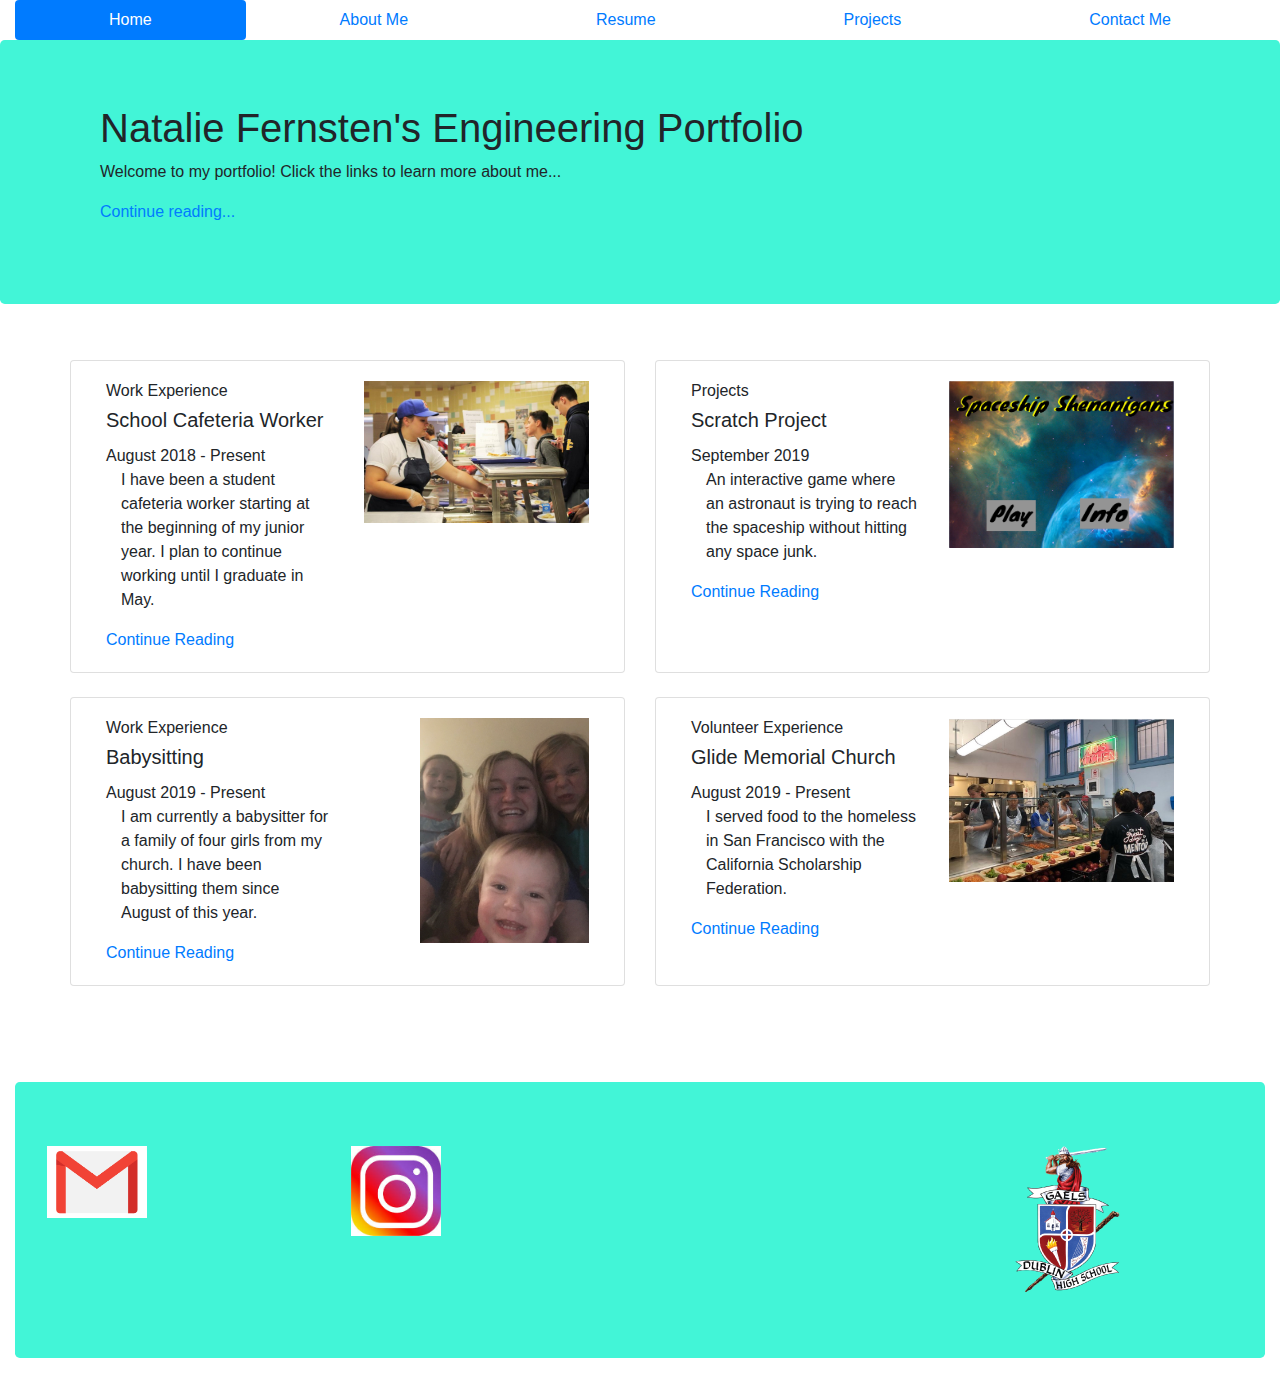
<file: index.html>
<!DOCTYPE html>
<html>
  <head>
    <meta charset="utf-8">
    <title></title>
    <link href="./Bootstrap_4.3.1/css/bootstrap.css" rel="stylesheet" type="text/css">
  </head>

<!-- I got this code from Bootstrap-->
  <body>
    <div class="container-fluid">
      <ul class="nav nav-pills nav-fill">
        <li class="nav-item">
          <a class="nav-item nav-link active Home" href="index.html">Home</a>
        </li>
        <li class="nav-item">
          <a class="nav-item nav-link About Me" href="Fernsten_AboutMe.html">About Me</a>
        </li>
        <li class="nav-item">
          <a class="nav-item nav-link Resume" href="Fernsten_Resume.html">Resume</a>
        </li>
        <li class="nav-item">
          <a class="nav-item nav-link Projects" href="Fernsten_Projects.html">Projects</a>
        </li>
        <li class="nav-item">
          <a class="nav-item nav-link Contact Me" href="Fernsten_ContactMe.html">Contact Me</a>
        </li>
      </ul>
    </div>

<!-- I got this code from Bootstrap-->
<div class="jumbotron">
  <header class="container">
    <h1 class="col-sm-12">Natalie Fernsten's Engineering Portfolio</h1>
    <p class="col-sm-8">Welcome to my portfolio! Click the links to learn more about me...</p>
    <p class="col-sm-8"><a href="Fernsten_AboutMe.html">Continue reading...</a> </p>
  </header>
</div>

<br>

<!--This code is from Mr.Brown-->
  <div class="container">
    <div class="card-deck">
      <div class="row">
        <div class="col-6 card">
          <div class="card-body">
             <a>
              <img class="float-right" style="max-width:225px; max-height:275px" src="./Images/C.jpg" alt="Image of school cafeteria worker">
             </a>
             <h6>Work Experience</h6>
             <h5 class="card-title">School Cafeteria Worker</h5>
             <h7>August 2018 - Present</h7>
             <p class="card-text col-6">I have been a student cafeteria worker starting at the beginning of my junior year. I plan to continue working until I graduate in May.</p>
             <a href="Fernsten_AboutMe.html" class="card-link-aboutme">Continue Reading</a>
            </div class="col-sm-6 text-right">
          </div>
    

<!--This code is from Mr.Brown-->
      <div class="col-6 card">
        <div class="card-body">
           <a>
            <img class="float-right" style="max-width:225px; max-height:250px" src="./Images/Space Game tool.PNG" alt="Image of the homescreen of my game">
           </a>
           <h6>Projects</h6>
           <h5 class="card-title">Scratch Project</h5>
           <h7>September 2019</h7>
           <p class="card-text col-6">An interactive game where an astronaut is trying to reach the spaceship without hitting any space junk.</p>
           <a href="Fernsten_Projects.html" class="card-link-projects">Continue Reading</a>
        </div>
      </div>
    </div>

<br>

<!--This code is from Mr.Brown-->
   <div class="card-deck"
    <div class="row">
      <div class="col-6 card">
        <div class="card-body">
           <a>
              <img class="float-right" style="max-width:225px; max-height:225px" src="./Images/Pic3.jpeg" alt="Image of me with some of the girls I babysit">
           </a>
           <h6>Work Experience</h6>
           <h5 class="card-title">Babysitting</h5>
           <h7>August 2019 - Present</h7>
           <p class="card-text col-6">I am currently a babysitter for a family of four girls from my church. I have been babysitting them since August of this year.</p>
           <a href="Fernsten_AboutMe.html" class="card-link-aboutme">Continue Reading</a>
        </div> 
      </div>

<!--This code is from Mr.Brown-->
      <div class="col-6 card">
        <div class="card-body">
          <a>
          <img class="card-img-left" align="right" src="./Images/Glide.jpeg" style="max-width:225px; max-height:225px" alt="Image of me preparing food at the Glide Church">
          </a>
          <h6>Volunteer Experience</h6>
          <h5 class="card-title">Glide Memorial Church</h5>
          <h7>August 2019 - Present</h7>
          <p class="card-text col-6">I served food to the homeless in San Francisco with the California Scholarship Federation.</p>
          <a href="Fernsten_AboutMe.html" class="card-link-aboutme">Continue Reading</a>
        </div>
      </div>
    </div>
   </div>
  </div>
 </div>
  
<br>
<br>
<br>
<br>

    <!--I got my code for the footer from Mr. Brown-->
    <footer class="container-fluid">
      <div class="jumbotron">
        <div class="row">
          <div class="col-3">
            <a href="mailto:fernsten7539@mydusd.org">
              <img src="./Images/Gmailimage.PNG" style="max-width: 100px">
            </a>
          </div>
          <div class="col-3">
            <a href="https://www.instagram.com/natalie.sfern/">
              <img src="./Images/instagram.jpg" style="max-width: 90px">
            </a>
          </div>
         <div class="col-5"> 
          <a href="https://www.dublin.k12.ca.us/dhs">
            <img src="./Images/DHS2.png" style="max-width: 100 px" class="float-right">
          </a>
         </div>
        </div>
      </div>
    </footer>
  </body>
</html>
</file>
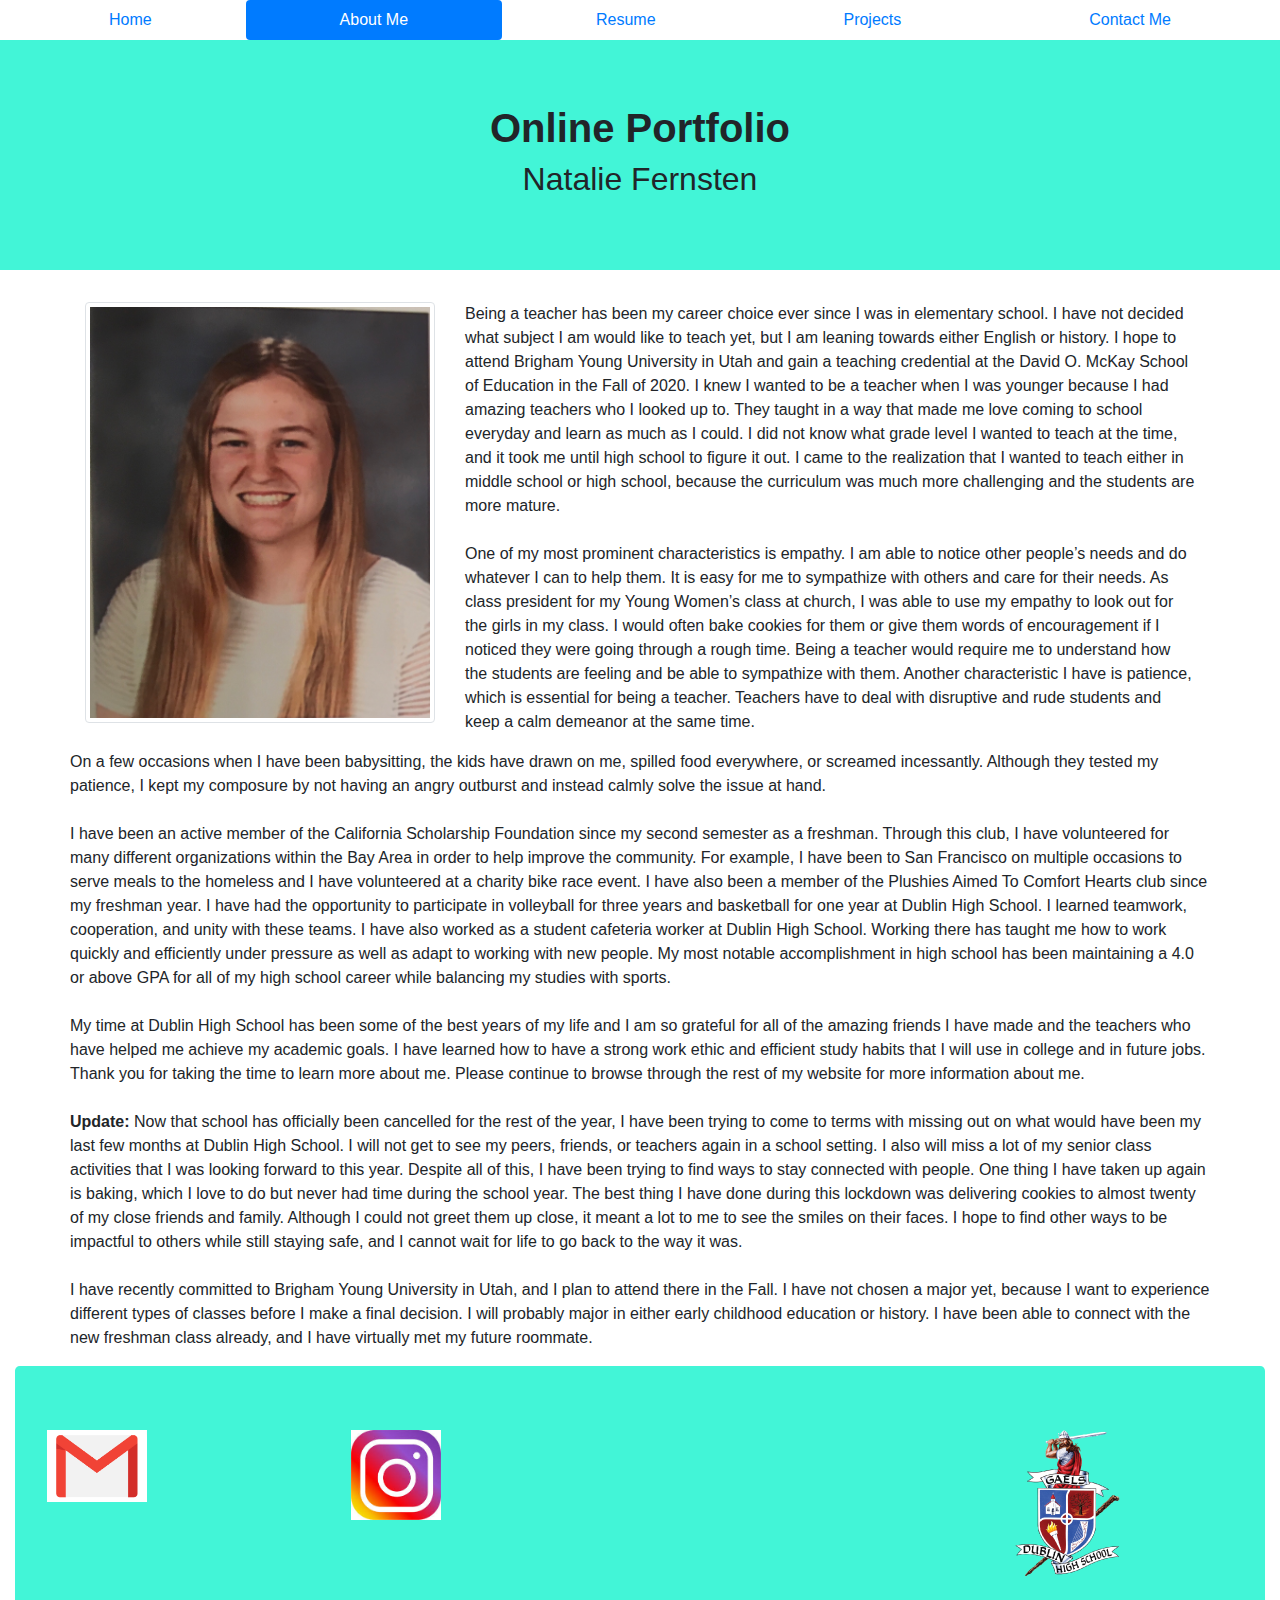
<file: Fernsten_AboutMe.html>
<!DOCTYPE html>
<html>
  <head>
    <meta charset="utf-8">
    <title></title>
    <link href="./Bootstrap_4.3.1/css/bootstrap.css" rel="stylesheet" type="text/css">
  </head>

<!-- I got this code from Bootstrap-->
  <body>
    <div class="container-fluid">
       <ul class="nav nav-pills nav-fill">
        <li class="nav-item">
          <a class="nav-item nav-link Home" href="index.html">Home</a>
            </li>
          <li class="nav-item">
          <a class="nav-item nav-link active About Me" href="Fernsten_AboutMe.html">About Me</a>
            </li>
          <li class="nav-item">
          <a class="nav-item nav-link Resume" href="Fernsten_Resume.html">Resume</a>
            </li>
          <li class="nav-item">
          <a class="nav-item nav-link Projects" href="Fernsten_Projects.html">Projects</a>
            </li>
            <li class="nav-item">
          <a class="nav-item nav-link Contact Me" href="Fernsten_ContactMe.html">Contact Me</a>
            </li>
        </ul>
    </div>

<!-- I got this code from Bootstrap--> 
  <div class="jumbotron jumbotron-fluid text-center">
    <header class="container">
      <div class="row justify-content-center">
        <h1 class="col-sm-8"><strong>Online Portfolio</strong></h1>
        <h2 class="col-sm-8">Natalie Fernsten</h2>
    </header>
  </div>

<!--I got this code from Mr.Brown-->
<section class="main">
  <div class="container">
    <div class="row">
      <div class="col-md-4">
        <a ref="#">
          <img src="./Images/ProfilePic.jpeg" class="img-thumbnail">
        </a>
      </div>

      <div class="col-md-8">
         <p>
           Being a teacher has been my career choice ever since I was in elementary school. I have not decided what subject I am would like to teach yet, but I am leaning towards either English or history. I hope to attend Brigham Young University in Utah and gain a teaching credential at the David O. McKay School of Education in the Fall of 2020. I knew I wanted to be a teacher when I was younger because I had amazing teachers who I looked up to. They taught in a way that made me love coming to school everyday and learn as much as I could. I did not know what grade level I wanted to teach at the time, and it took me until high school to figure it out. I came to the realization that I wanted to teach either in middle school or high school, because the curriculum was much more challenging and the students are more mature.

           <br>  
           <br>

	         One of my most prominent characteristics is empathy. I am able to notice other people’s needs and do whatever I can to help them. It is easy for me to sympathize with others and care for their needs. As class president for my Young Women’s class at church, I was able to use my empathy to look out for the girls in my class. I would often bake cookies for them or give them words of encouragement if I noticed they were going through a rough time. Being a teacher would require me to understand how the students are feeling and be able to sympathize with them. Another characteristic I have is patience, which is essential for being a teacher. Teachers have to deal with disruptive and rude students and keep a calm demeanor at the same time.
           </div> 
           <div>
           On a few occasions when I have been babysitting, the kids have drawn on me, spilled food everywhere, or screamed incessantly. Although they tested my patience, I kept my composure by not having an angry outburst and instead calmly solve the issue at hand. 

           <br>
           <br>

           I have been an active member of the California Scholarship Foundation since my second semester as a freshman. Through this club, I have volunteered for many different organizations within the Bay Area in order to help improve the community. For example, I have been to San Francisco on multiple occasions to serve meals to the homeless and I have volunteered at a charity bike race event. I have also been a member of the Plushies Aimed To Comfort Hearts club since my freshman year. I have had the opportunity to participate in volleyball for three years and basketball for one year at Dublin High School. I learned teamwork, cooperation, and unity with these teams. I have also worked as a student cafeteria worker at Dublin High School. Working there has taught me how to work quickly and efficiently under pressure as well as adapt to working with new people. My most notable accomplishment in high school has been maintaining a 4.0 or above GPA for all of my high school career while balancing my studies with sports.

	         <br>
           <br>

           My time at Dublin High School has been some of the best years of my life and I am so grateful for all of the amazing friends I have made and the teachers who have helped me achieve my academic goals.  I have learned how to have a strong work ethic and efficient study habits that I will use in college and in future jobs. Thank you for taking the time to learn more about me. Please continue to browse through the rest of my website for more information about me.

           <br>
           <br>

           <strong>Update: </strong>Now that school has officially been cancelled for the rest of the year, I have been trying to come to terms with missing out on what would have been my last few months at Dublin High School. I will not get to see my peers, friends, or teachers again in a school setting. I also will miss a lot of my senior class activities that I was looking forward to this year. Despite all of this, I have been trying to find ways to stay connected with people. One thing I have taken up again is baking, which I love to do but never had time during the school year. The best thing I have done during this lockdown was delivering cookies to almost twenty of my close friends and family. Although I could not greet them up close, it meant a lot to me to see the smiles on their faces. I hope to find other ways to be impactful to others while still staying safe, and I cannot wait for life to go back to the way it was.

           <br>
           <br>

           I have recently committed to Brigham Young University in Utah, and I plan to attend there in the Fall. I have not chosen a major yet, because I want to experience different types of classes before I make a final decision. I will probably major in either early childhood education or history. I have been able to connect with the new freshman class already, and I have virtually met my future roommate. 
        </p>
      </div>
    </div>
  </div>
</section>

<!--I got my code for the footer from Mr.Brown-->
  <footer class="container-fluid">
    <div class="jumbotron">
        <div class="row">
          <div class="col-3">
            <a href="mailto:fernsten7539@mydusd.org">
              <img src="./Images/Gmailimage.PNG" style="max-width: 100px">
            </a>
          </div>
          <div class="col-3">
            <a href="https://www.instagram.com/natalie.sfern/">
              <img src="./Images/instagram.jpg" style="max-width: 90px">
            </a>
          </div>
        <div class="col-5"> 
          <a href="https://www.dublin.k12.ca.us/dhs">
            <img src="./Images/DHS2.png" style="max-width: 100 px" class="float-right">
          </a>
        </div>
       </div>
      </div>
    </footer>
</file>
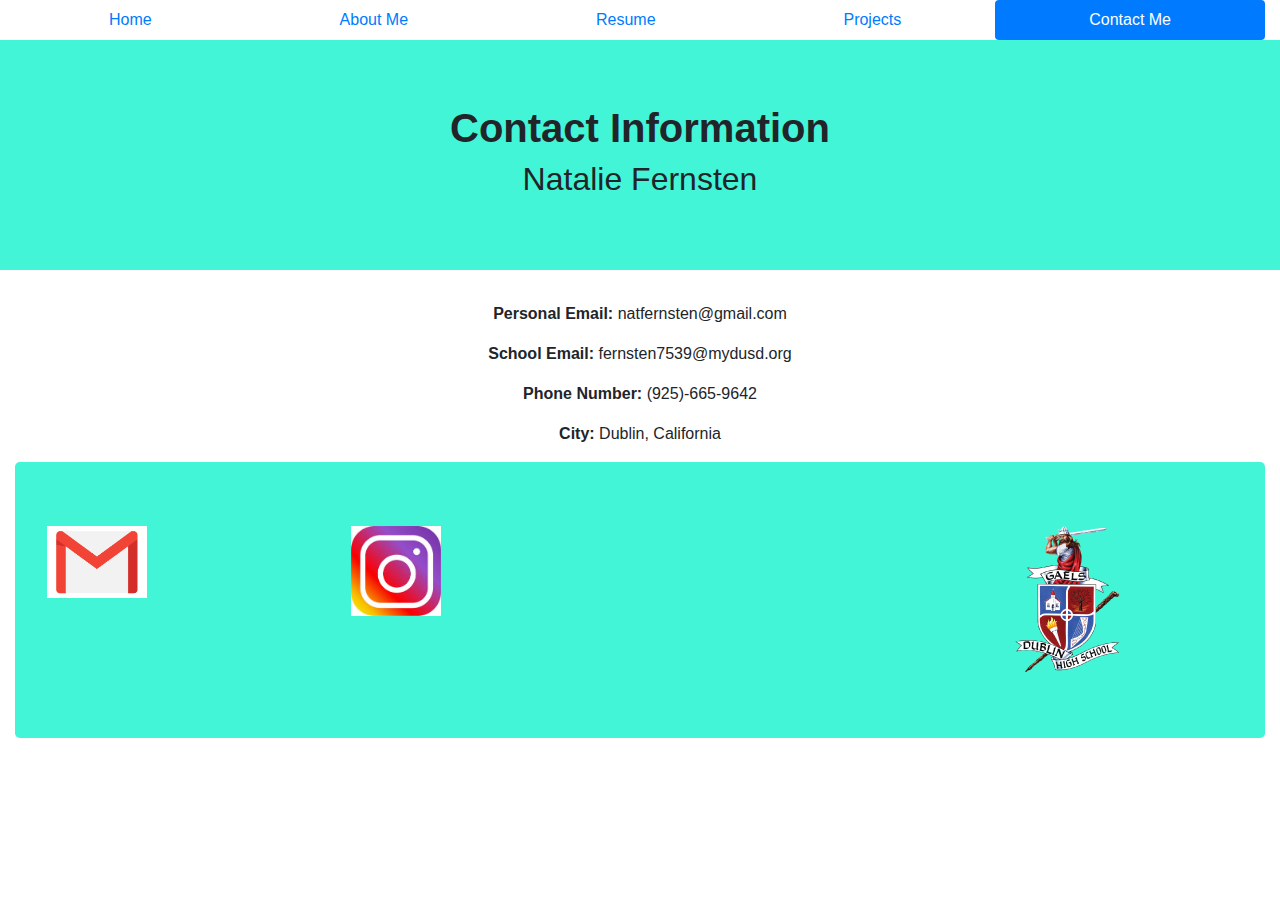
<file: Fernsten_ContactMe.html>
<!DOCTYPE html>
<html>
  <head>
    <meta charset="utf-8">
    <title></title>
    <link href="./Bootstrap_4.3.1/css/bootstrap.css" rel="stylesheet" type="text/css">
  </head>

<!-- I got this code from Bootstrap-->
  <body>
    <div class="container-fluid">
      <ul class="nav nav-pills nav-fill">
        <li class="nav-item">
          <a class="nav-item nav-link Home" href="index.html">Home</a>
        </li>
        <li class="nav-item">
          <a class="nav-item nav-link About Me" href="Fernsten_AboutMe.html">About Me</a>
        </li>
        <li class="nav-item">
          <a class="nav-item nav-link Resume" href="Fernsten_Resume.html">Resume</a>
        </li>
        <li class="nav-item">
          <a class="nav-item nav-link Projects" href="Fernsten_Projects.html">Projects</a>
        </li>
        <li class="nav-item">
          <a class="nav-item nav-link active Contact Me" href="Fernsten_ContactMe.html">Contact Me</a>
        </li>
      </ul>
    </div>

   <!-- I got this code from Bootstrap-->
   <div class="jumbotron jumbotron-fluid text-center">
      <header class="container">
        <div class="row justify-content-center">
          <h1 class="col-sm-8"><strong>Contact Information</strong></h1>
          <h2 class="col-sm-8">Natalie Fernsten</h2>
      </header>
   </div>
      

<div class="container">
  <div class="text-center">
    <p><strong>Personal Email:</strong> natfernsten@gmail.com</p>
    <p><strong>School Email:</strong> fernsten7539@mydusd.org</p>
    <p><strong>Phone Number:</strong> (925)-665-9642</p>
    <p><strong>City:</strong> Dublin, California</p>
  </div>
</div>


<!--I got my code for the footer from Mr. Brown-->
  <footer class="container-fluid">
    <div class="jumbotron">
        <div class="row">
          <div class="col-3">
            <a href="mailto:fernsten7539@mydusd.org">
              <img src="./Images/Gmailimage.PNG" style="max-width: 100px">
            </a>
          </div>
          <div class="col-3">
            <a href="https://www.instagram.com/natalie.sfern/">
              <img src="./Images/instagram.jpg" style="max-width: 90px">
            </a>
          </div>
        <div class="col-5"> 
          <a href="https://www.dublin.k12.ca.us/dhs">
            <img src="./Images/DHS2.png" style="max-width: 100 px" class="float-right">
          </a>
        </div>
       </div>
      </div>
     </footer>
</file>
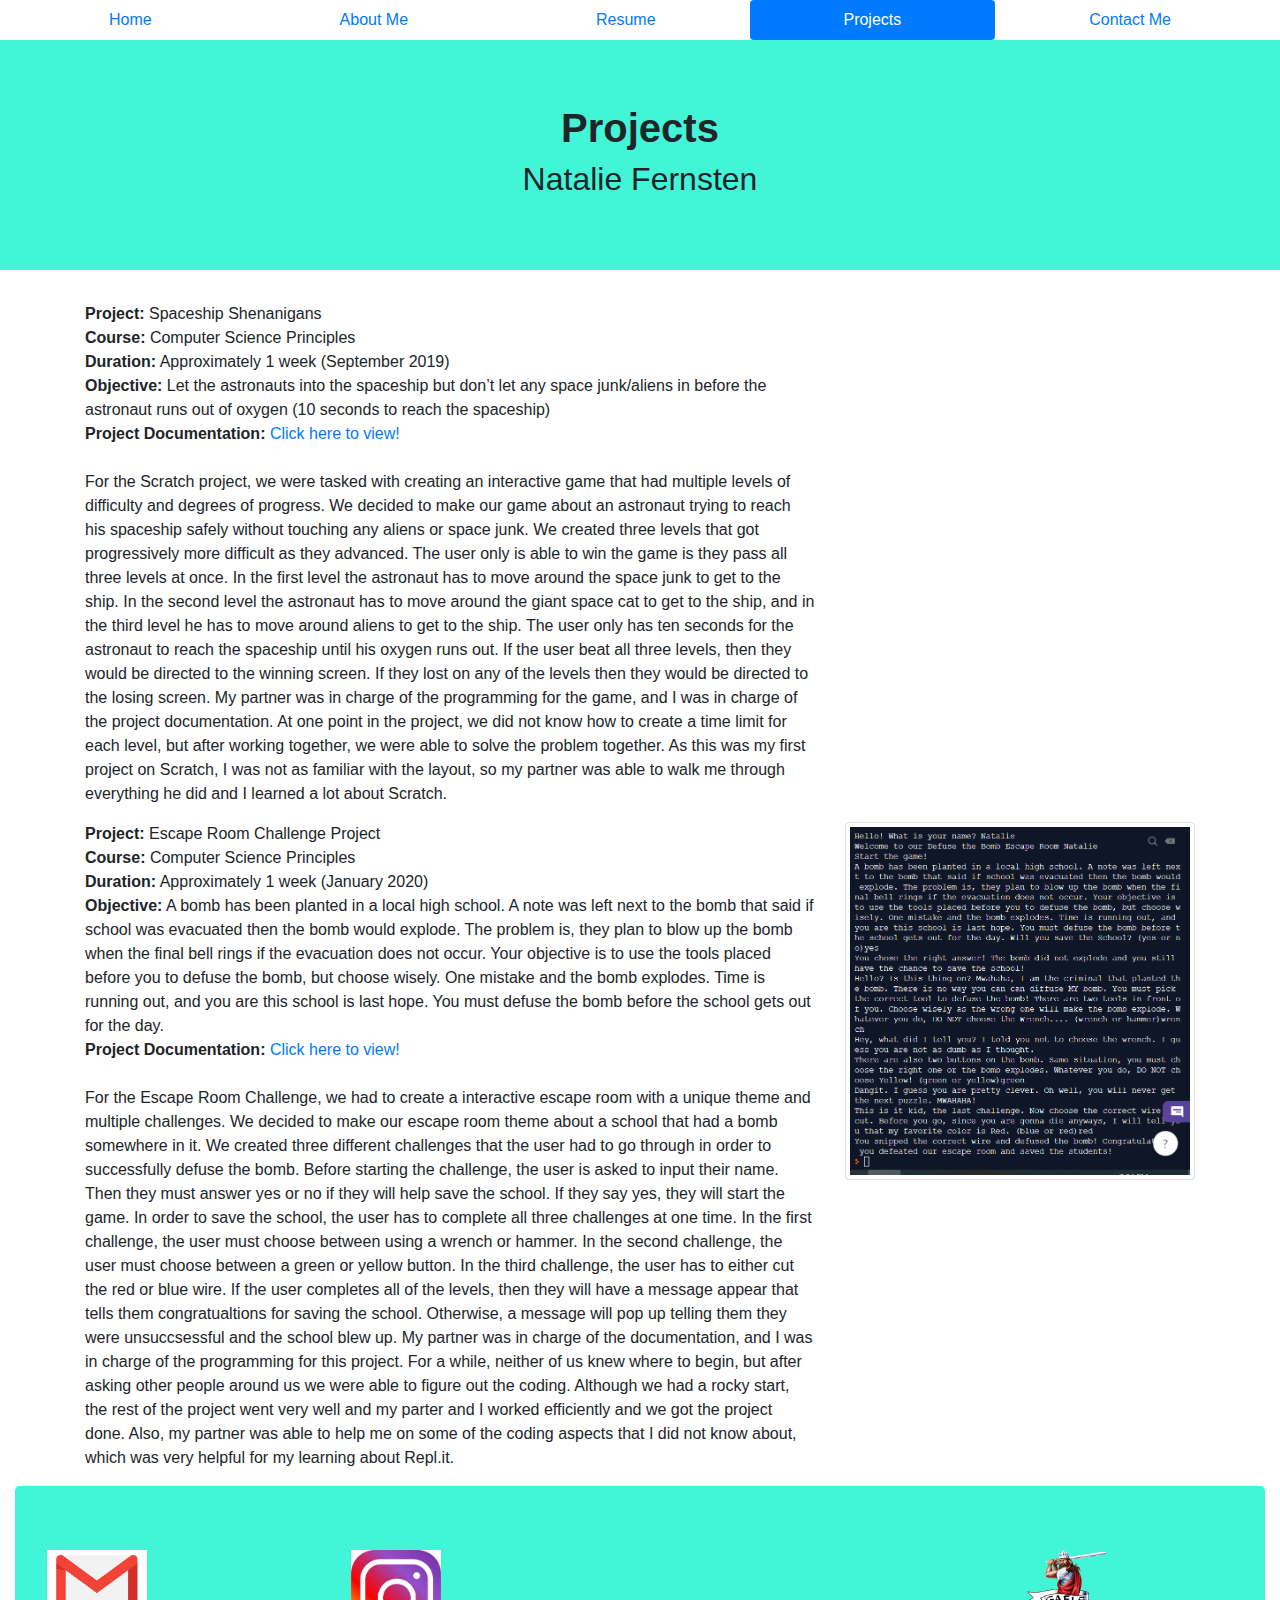
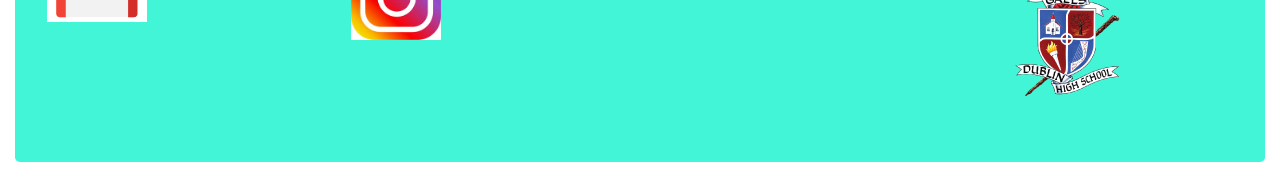
<file: Fernsten_Projects.html>
<!DOCTYPE html>
<html>
  <head>
    <meta charset="utf-8">
    <title></title>
    <link href="./Bootstrap_4.3.1/css/bootstrap.css" rel="stylesheet" type="text/css">
  </head>

  <!-- I got this code from Bootstrap-->
  <body>
    <div class="container-fluid">
      <ul class="nav nav-pills nav-fill">
         <li class="nav-item">
          <a class="nav-item nav-link Home" href="index.html">Home</a>
         </li>
         <li class="nav-item">
          <a class="nav-item nav-link About Me" href="Fernsten_AboutMe.html">About Me</a>
         </li>
         <li class="nav-item">
          <a class="nav-item nav-link Resume" href="Fernsten_Resume.html">Resume</a>
         </li>
         <li class="nav-item">
          <a class="nav-item nav-link active Projects" href="Fernsten_Projects.html">Projects</a>
         </li>
         <li class="nav-item">
          <a class="nav-item nav-link Contact Me" href="Fernsten_ContactMe.html">Contact Me</a>
         </li>
      </ul>
    </div>


   <!-- I got this code from Bootstrap-->
   <div class="jumbotron jumbotron-fluid text-center">
      <header class="container">
        <div class="row justify-content-center">
          <h1 class="col-sm-8"><strong>Projects</strong></h1>
          <h2 class="col-sm-8">Natalie Fernsten</h2>
      </header>
   </div>
      

<!--I got this code from Mr.Brown-->
<section class="main">
  <div class="container">
    <div class="row">
       <div class="col-md-8">
        <p><strong>Project:</strong> Spaceship Shenanigans
        <br>
        <strong>Course:</strong> Computer Science Principles
        <br>
        <strong>Duration:</strong> Approximately 1 week (September 2019)
        <br>
        <strong>Objective:</strong> Let the astronauts into the spaceship but don’t let any space junk/aliens in before the astronaut runs out of oxygen (10 seconds to reach the spaceship)
        <br>
        <strong>Project Documentation:</strong><a href="https://docs.google.com/document/d/16lcAHUl-hx638KdsK7ZVDCvPJSncxaFGxTZ82wLy80k/edit"> Click here to view!</a>
        
        <br>
        <br>

        For the Scratch project, we were tasked with creating an interactive game that had multiple levels of difficulty and degrees of progress. We decided to make our game about an astronaut trying to reach his spaceship safely without touching any aliens or space junk. We created three levels that got progressively more difficult as they advanced. The user only is able to win the game is they pass all three levels at once. In the first level the astronaut has to move around the space junk to get to the ship. In the second level the astronaut has to move around the giant space cat to get to the ship, and in the third level he has to move around aliens to get to the ship. The user only has ten seconds for the astronaut to reach the spaceship until his oxygen runs out. If the user beat all three levels, then they would be directed to the winning screen. If they lost on any of the levels then they would be directed to the losing screen. My partner was in charge of the programming for the game, and I was in charge of the project documentation. At one point in the project, we did not know how to create a time limit for each level, but after working together, we were able to solve the problem together. As this was my first project on Scratch, I was not as familiar with the layout, so my partner was able to walk me through everything he did and I learned a lot about Scratch. 
       </p>
       </div>

       <div class="col-md-4">
        <iframe src="https://scratch.mit.edu/projects/326956680/embed" allowtransparency="true" width="400" height="420" frameborder="0" scrolling="no" align="left" ></iframe>
       </div>

    </div>
  </div>
</section>


<section class="main">
  <div class="container">
    <div class="row">
       <div class="col-md-8">
        <p><strong>Project:</strong> Escape Room Challenge Project
        <br>
        <strong>Course:</strong> Computer Science Principles
        <br>
        <strong>Duration:</strong> Approximately 1 week (January 2020)
        <br>
        <strong>Objective:</strong> A bomb has been planted in a local high school. A note was left next to the bomb that said if school was evacuated then the bomb would explode. The problem is, they plan to blow up the bomb when the final bell rings if the evacuation does not occur. Your objective is to use the tools placed before you to defuse the bomb, but choose wisely. One mistake and the bomb explodes. Time is running out, and you are this school is last hope. You must defuse the bomb before the school gets out for the day.
        <br>
        <strong>Project Documentation:</strong><a href="https://docs.google.com/document/d/12D8NdJKIkFW3O15ICjLal1mICET4Tl5MQZTf3nW6mow/edit"> Click here to view!</a>
        
        <br>
        <br>

        For the Escape Room Challenge, we had to create a interactive escape room with a unique theme and multiple challenges. We decided to make our escape room theme about a school that had a bomb somewhere in it. We created three different challenges that the user had to go through in order to successfully defuse the bomb. Before starting the challenge, the user is asked to input their name. Then they must answer yes or no if they will help save the school. If they say yes, they will start the game. In order to save the school, the user has to complete all three challenges at one time. In the first challenge, the user must choose between using a wrench or hammer. In the second challenge, the user must choose between a green or yellow button. In the third challenge, the user has to either cut the red or blue wire. If the user completes all of the levels, then they will have a message appear that tells them congratualtions for saving the school. Otherwise, a message will pop up telling them they were unsuccsessful and the school blew up. My partner was in charge of the documentation, and I was in charge of the programming for this project. For a while, neither of us knew where to begin, but after asking other people around us we were able to figure out the coding. Although we had a rocky start, the rest of the project went very well and my parter and I worked efficiently and we got the project done. Also, my partner was able to help me on some of the coding aspects that I did not know about, which was very helpful for my learning about Repl.it.
        </p>
        </div>

        <div class="col-md-4">
        <a ref="#">
          <img src="./Images/Escape.PNG" class="img-thumbnail">
        </a>
       </div>


    </div>
  </div>
</section>


<!--I got my code for the footer from Mr. Brown-->
  <footer class="container-fluid">
    <div class="jumbotron">
      <div class="row">
        <div class="col-3">
          <a href="mailto:fernsten7539@mydusd.org">
          <img src="./Images/Gmailimage.PNG" style="max-width: 100px">
          </a>
        </div>
        <div class="col-3">
          <a href="https://www.instagram.com/natalie.sfern/">
          <img src="./Images/instagram.jpg" style="max-width: 90px">
          </a>
        </div>
        <div class="col-5"> 
          <a href="https://www.dublin.k12.ca.us/dhs">
          <img src="./Images/DHS2.png" style="max-width: 100 px" class="float-right">
          </a>
        </div>
      </div>
    </div>
  </footer>
</file>
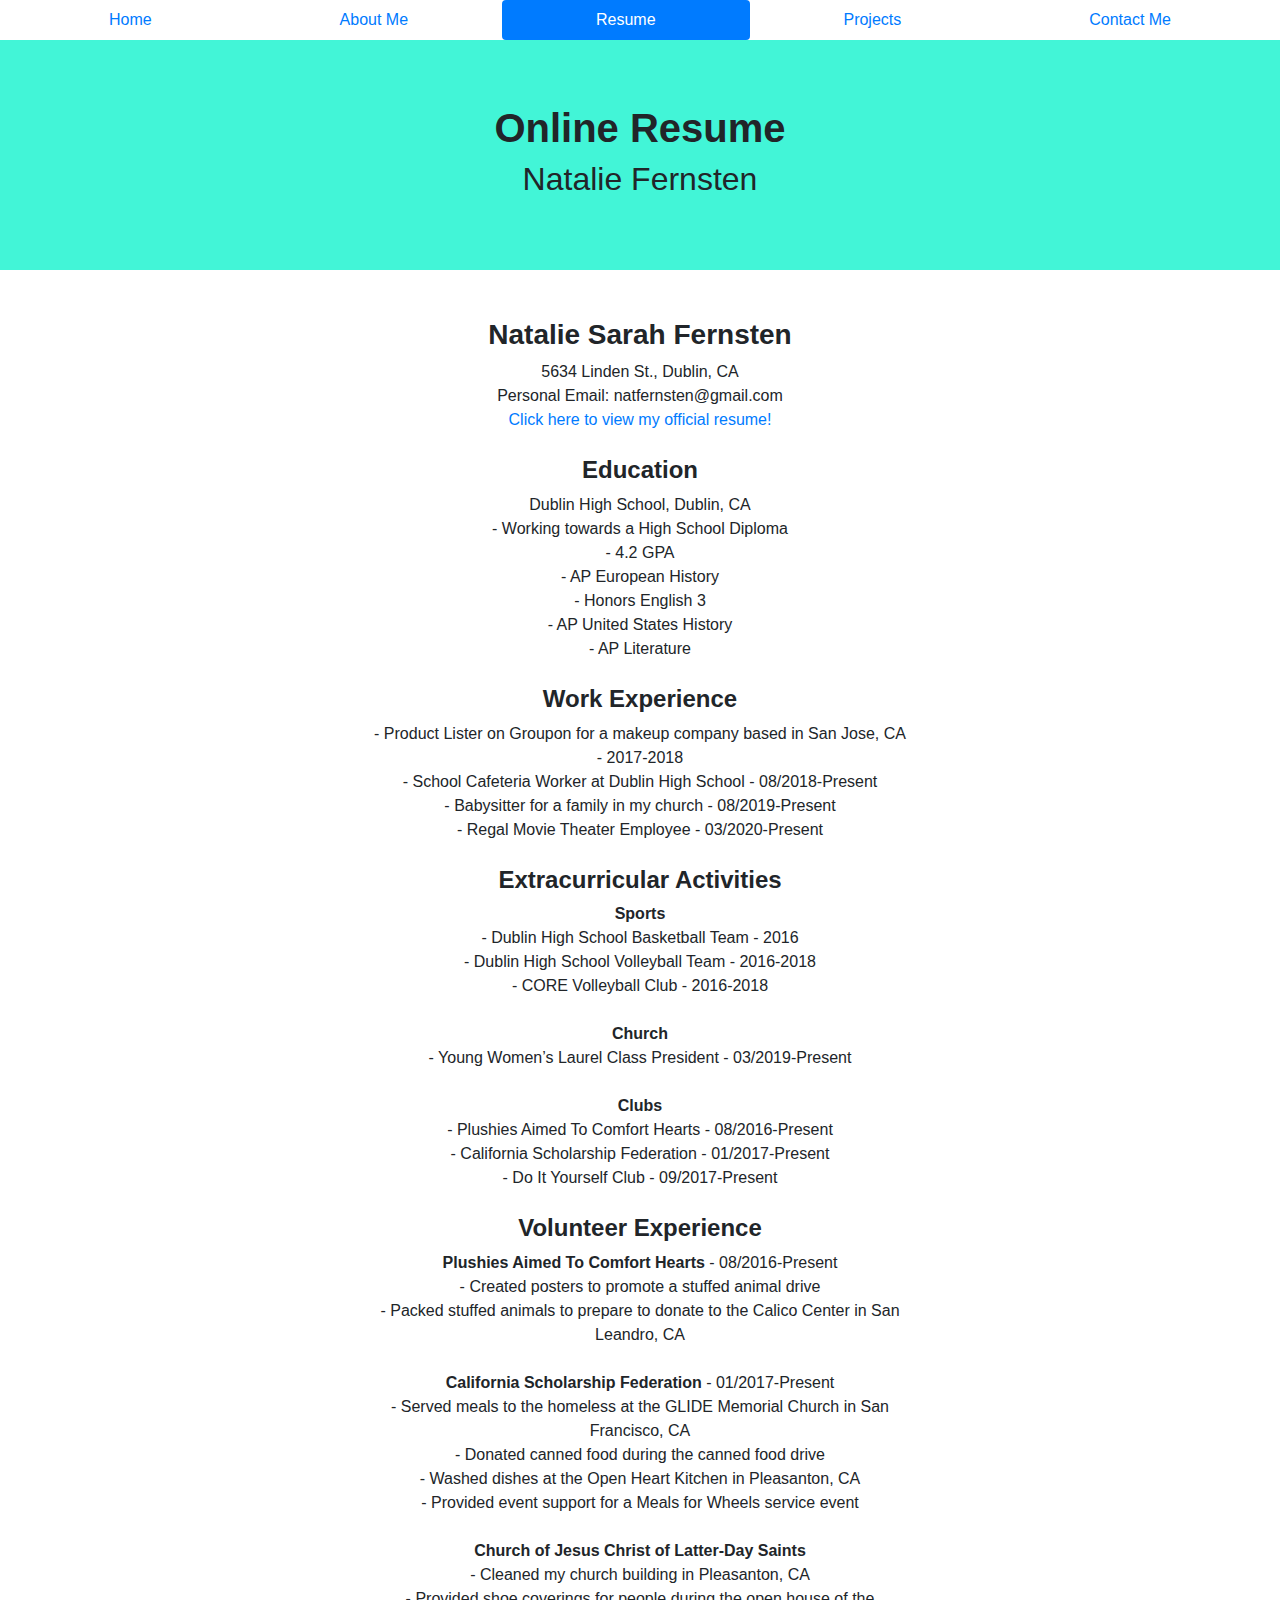
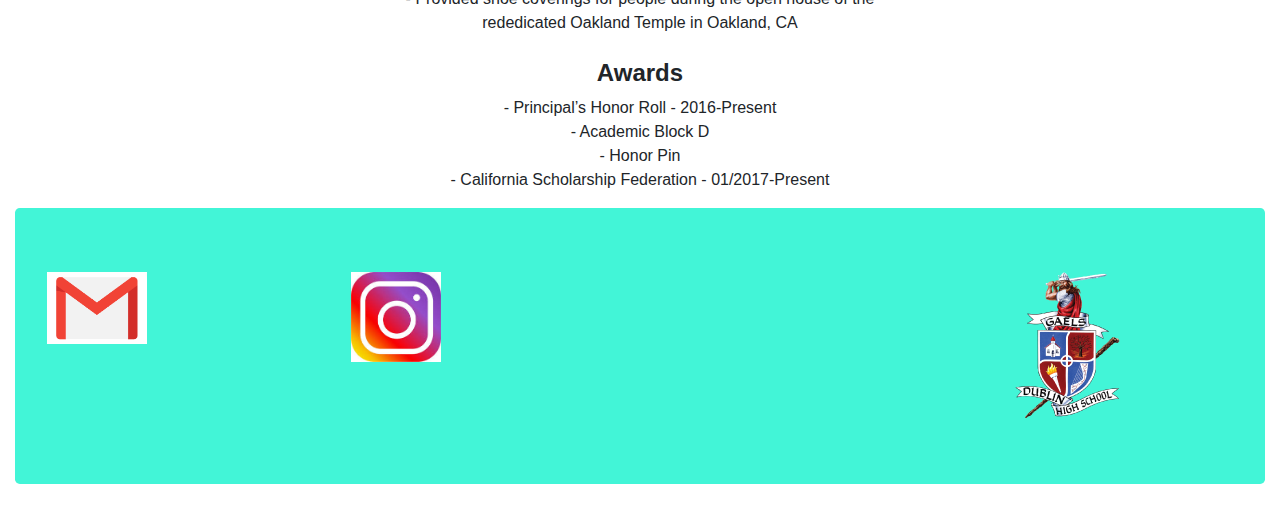
<file: Fernsten_Resume.html>
<!DOCTYPE html>
<html>
  <head>
    <meta charset="utf-8">
    <title></title>
    <link href="./Bootstrap_4.3.1/css/bootstrap.css" rel="stylesheet" type="text/css">
  </head>

<!-- I got this code from Bootstrap-->
  <body>
    <div class="container-fluid">
      <ul class="nav nav-pills nav-fill">
        <li class="nav-item">
          <a class="nav-item nav-link Home" href="index.html">Home</a>
        </li>
        <li class="nav-item">
          <a class="nav-item nav-link About Me" href="Fernsten_AboutMe.html">About Me</a>
        </li>
        <li class="nav-item">
          <a class="nav-item nav-link active Resume" href="Fernsten_Resume.html">Resume</a>
        </li>
        <li class="nav-item">
          <a class="nav-item nav-link Projects" href="Fernsten_Projects.html">Projects</a>
        </li>
        <li class="nav-item">
          <a class="nav-item nav-link Contact Me" href="Fernsten_ContactMe.html">Contact Me</a>
        </li>
      </ul>
    </div>

  <!-- I got this code from Bootstrap-->
  <div class="jumbotron jumbotron-fluid text-center">
    <header class="container">
      <div class="row justify-content-center">
        <h1 class="col-sm-8"><strong>Online Resume</strong></h1>
        <h2 class="col-sm-8">Natalie Fernsten</h2>
    </header>
  </div>
      

<section class="main text-center">
  <div class="container">
    <div class="row justify-content-center">
      <div class="col-md-6">

       <p><strong><h3>Natalie Sarah  Fernsten</h3></strong>
           5634 Linden St., Dublin, CA
           <br>
           Personal Email: natfernsten@gmail.com
           <br>
           <a href="resume.pdf">Click here to view my official resume!</a>
                     
          
           <br>
           <br>


           <h4><strong>Education</strong></h4>
           Dublin High School, Dublin, CA
           <br> 
           - Working towards a High School Diploma
           <br>
           - 4.2 GPA
           <br>
           - AP European History
           <br>
           - Honors English 3
           <br>
           - AP United States History
           <br>
           - AP Literature


           <br>
           <br>


           <h4><strong>Work Experience</strong></h4>
           - Product Lister on Groupon for a makeup company based in San Jose, CA - 2017-2018
           <br>
           - School Cafeteria Worker at Dublin High School - 08/2018-Present
           <br>
           - Babysitter for a family in my church - 08/2019-Present
           <br>
           - Regal Movie Theater Employee - 03/2020-Present


           <br>
           <br>


           <h4><strong>Extracurricular Activities</strong></h4>
           <strong>Sports</strong>
           <br>
           - Dublin High School Basketball Team - 2016
           <br>
           - Dublin High School Volleyball Team - 2016-2018
           <br>
           - CORE Volleyball Club - 2016-2018
           <br>
           <br>
           <strong>Church</strong> 
           <br>
           - Young Women’s Laurel Class President - 03/2019-Present
           <br>
           <br>
           <strong>Clubs</strong>
           <br>
           - Plushies Aimed To Comfort Hearts - 08/2016-Present
           <br>
           - California Scholarship Federation - 01/2017-Present
           <br>
           - Do It Yourself Club - 09/2017-Present


           <br>
           <br>


           <h4><strong>Volunteer Experience</strong></h4>
           <strong>Plushies Aimed To Comfort Hearts</strong> - 08/2016-Present
           <br>
           - Created posters to promote a stuffed animal drive
           <br>
           - Packed stuffed animals to prepare to donate to the Calico Center in San Leandro, CA
           <br>
           <br>
           <strong>California Scholarship Federation</strong> - 01/2017-Present
           <br>
           - Served meals to the homeless at the GLIDE Memorial Church in San Francisco, CA 
           <br>
           - Donated canned food during the canned food drive
           <br>
           - Washed dishes at the Open Heart Kitchen in Pleasanton, CA
           <br>
           - Provided event support for a Meals for Wheels service event
           <br>
           <br>
           <strong>Church of Jesus Christ of Latter-Day Saints</strong>
           <br>
           - Cleaned my church building in Pleasanton, CA
           <br>
           - Provided shoe coverings for people during the open house of the rededicated Oakland Temple in Oakland, CA


           <br>
           <br>


           <h4><strong>Awards</strong></h4>
           - Principal’s Honor Roll - 2016-Present
           <br>
           - Academic Block D
           <br>
           - Honor Pin
           <br>
           - California Scholarship Federation - 01/2017-Present
           <br>
           
         </p>
         

     </div>
    </div>
  </div>
</section>


<!--I got my code for the footer from Mr. Brown-->
  <footer class="container-fluid">
    <div class="jumbotron">
      <div class="row">
        <div class="col-3">
          <a href="mailto:fernsten7539@mydusd.org">
              <img src="./Images/Gmailimage.PNG" style="max-width: 100px">
          </a>
        </div>
          <div class="col-3">
            <a href="https://www.instagram.com/natalie.sfern/">
              <img src="./Images/instagram.jpg" style="max-width: 90px">
            </a>
          </div>
        <div class="col-5"> 
          <a href="https://www.dublin.k12.ca.us/dhs">
            <img src="./Images/DHS2.png" style="max-width: 100 px" class="float-right">
          </a>
        </div>
      </div>
    </div>
  </footer>
</file>
